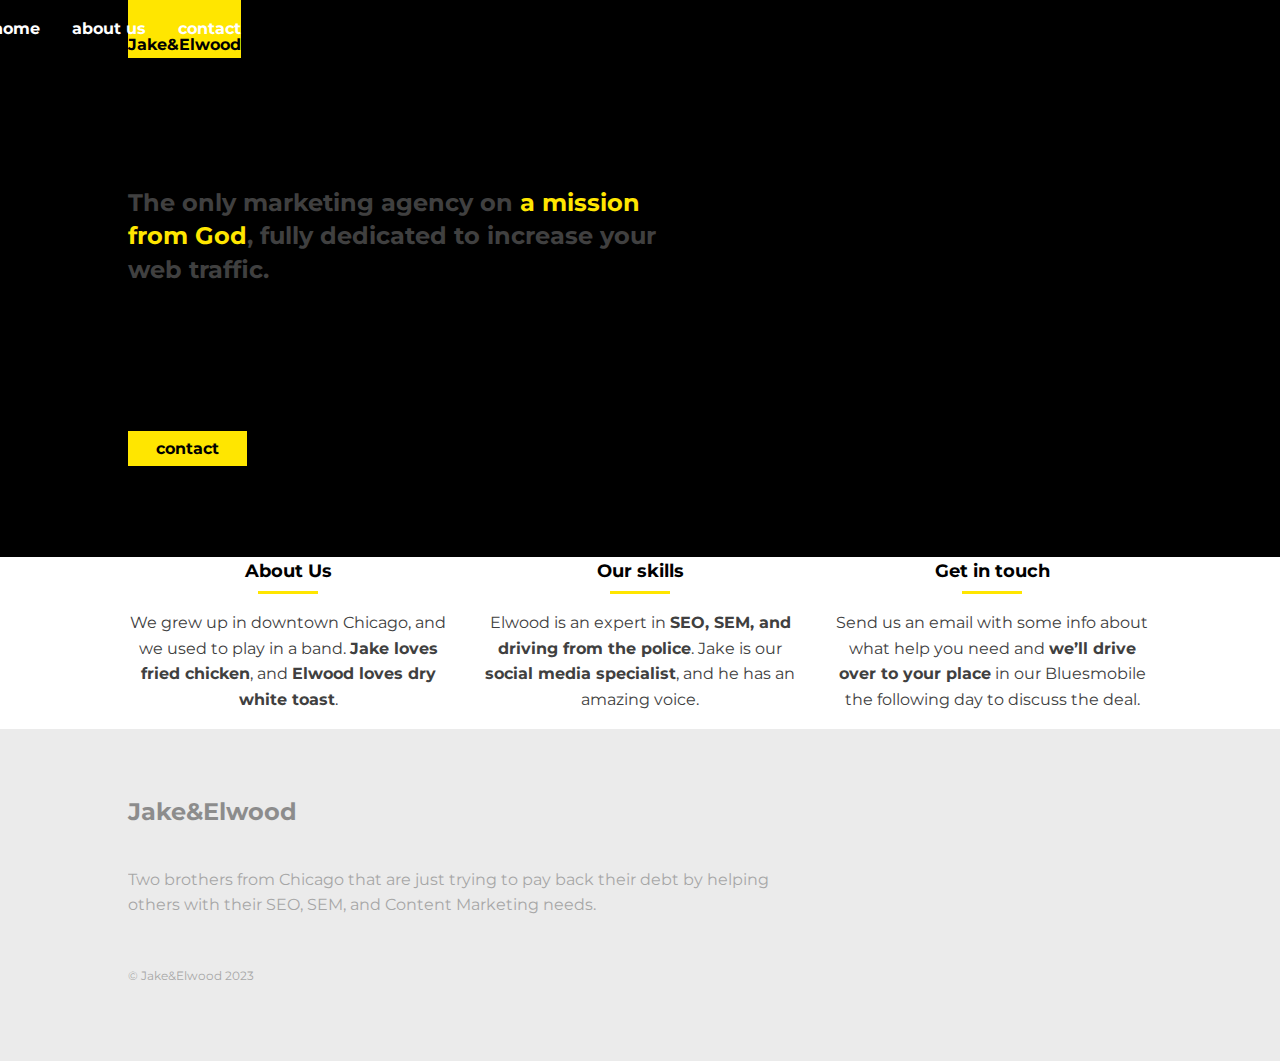
<file: index.html>
<!DOCTYPE html>
<html lang="en">
<head>
    <meta charset="UTF-8">
    <meta name="viewport" content="width=device-width, initial-scale=1.0">
    <title>Document</title>
    <link rel="preconnect" href="https://fonts.googleapis.com">
    <link rel="preconnect" href="https://fonts.gstatic.com" crossorigin>
    <link href="https://fonts.googleapis.com/css2?family=Montserrat:wght@400;700&
    display=swap" rel="stylesheet">
    <link rel="stylesheet" href="https://cdnjs.cloudflare.com/ajax/libs/font-awesome/6.4.0/css/all.min.css" integrity="sha512-iecdLmaskl7CVkqkXNQ/ZH/XLlvWZOJyj7Yy7tcenmpD1ypASozpmT/E0iPtmFIB46ZmdtAc9eNBvH0H/ZpiBw==" crossorigin="anonymous" referrerpolicy="no-referrer" />
    <link rel="stylesheet" href="styles.css/styles.css">
</head>
<body>
    <!-- header -->
    <header class="header">
        <!-- nav -->
        <nav class="navbar main-grid">
            <div class="navbar-content">
                <a class="logo" href="index.html">Jake&amp;Elwood</a>

                <div class="nav navigation-open">
                    <button  aria-label="Close navigation" class="close-nav">&times;</button>
                <ul class="nav-list">
                    <li class="nav-item"><a href="index.html" class="nav-link">home</a></li>
                    <li class="nav-item"><a href="about.html" class="nav-link">about us</a></li>
                    <li class="nav-item"><a href="contact.html" class="nav-link">contact</a></li>
                </ul>
                </div>
            </div>
        </nav>
        <!-- end of nav -->

        <!-- hero -->
        <section class="hero main-grid">
            <div class="col-2">
                <h1 class="hero-title">The only marketing agency on <span class="accent-color">a mission from God</span>, fully dedicated to increase your web traffic. </h1>
                <p class="subtitle">We’re two brothers from Chicago that are trying to pay back our debt. We can help you with <strong>SEO, SEM content marketing</strong> and whatever else.</p>
                <a href="contact.html" class="btn btn-primary">contact</a>
            </div>
        </section>        
        <!-- end of hero -->
    </header>
    <!-- end of header -->

    <!-- main -->
    <main>
        <section class="info main-grid">
            <div class="col">
                <h2 class="section-title section-title-center">About Us</h2>
                <p>We grew up in downtown Chicago, and we used to play in a band. <strong>Jake loves fried chicken</strong>, and <strong>Elwood loves dry white toast</strong>.</p>
            </div>
            <div class="col">
                <h2 class="section-title section-title-center">Our skills</h2>
                <p>Elwood is an expert in <strong>SEO, SEM, and driving from the police</strong>. Jake is our <strong>social media specialist</strong>, and he has an amazing voice.</p>
            </div>
            <div class="col">
                <h2 class="section-title section-title-center">Get in touch</h2>
                <p>Send us an email with some info about what help you need and <strong>we’ll drive over to your place</strong> in our Bluesmobile the following day to discuss the deal.</p>
            </div>
        </section>
    </main>
    <!-- end of main -->

    <!-- footer -->
    <footer class="footer main-grid">
        <div class="footer-info">
            <h2 class="logo footer-logo">
                Jake&amp;Elwood
            </h2>
            <p class="footer-text">Two brothers from Chicago that are just trying to pay back their debt by helping others with their SEO, SEM, and Content Marketing needs.</p>
            <p class="footer-copyright">&copy; Jake&amp;Elwood 2023</p>
        </div>
            <ul class="social-list">
                <li class="social-item"><a href="#" class="social-link"><i class="fa-brands fa-facebook"></i></a></li>
                <li class="social-item"><a href="#" class="social-link"><i class="fa-brands fa-instagram"></i></a></li>
                <li class="social-item"><a href="#" class="social-link"><i class="fa-brands fa-twitter"></i></a></li>
            </ul>
    </footer>
    <!-- end of footer -->
    <script src="script.js"></script>
</body>
</html>
</file>
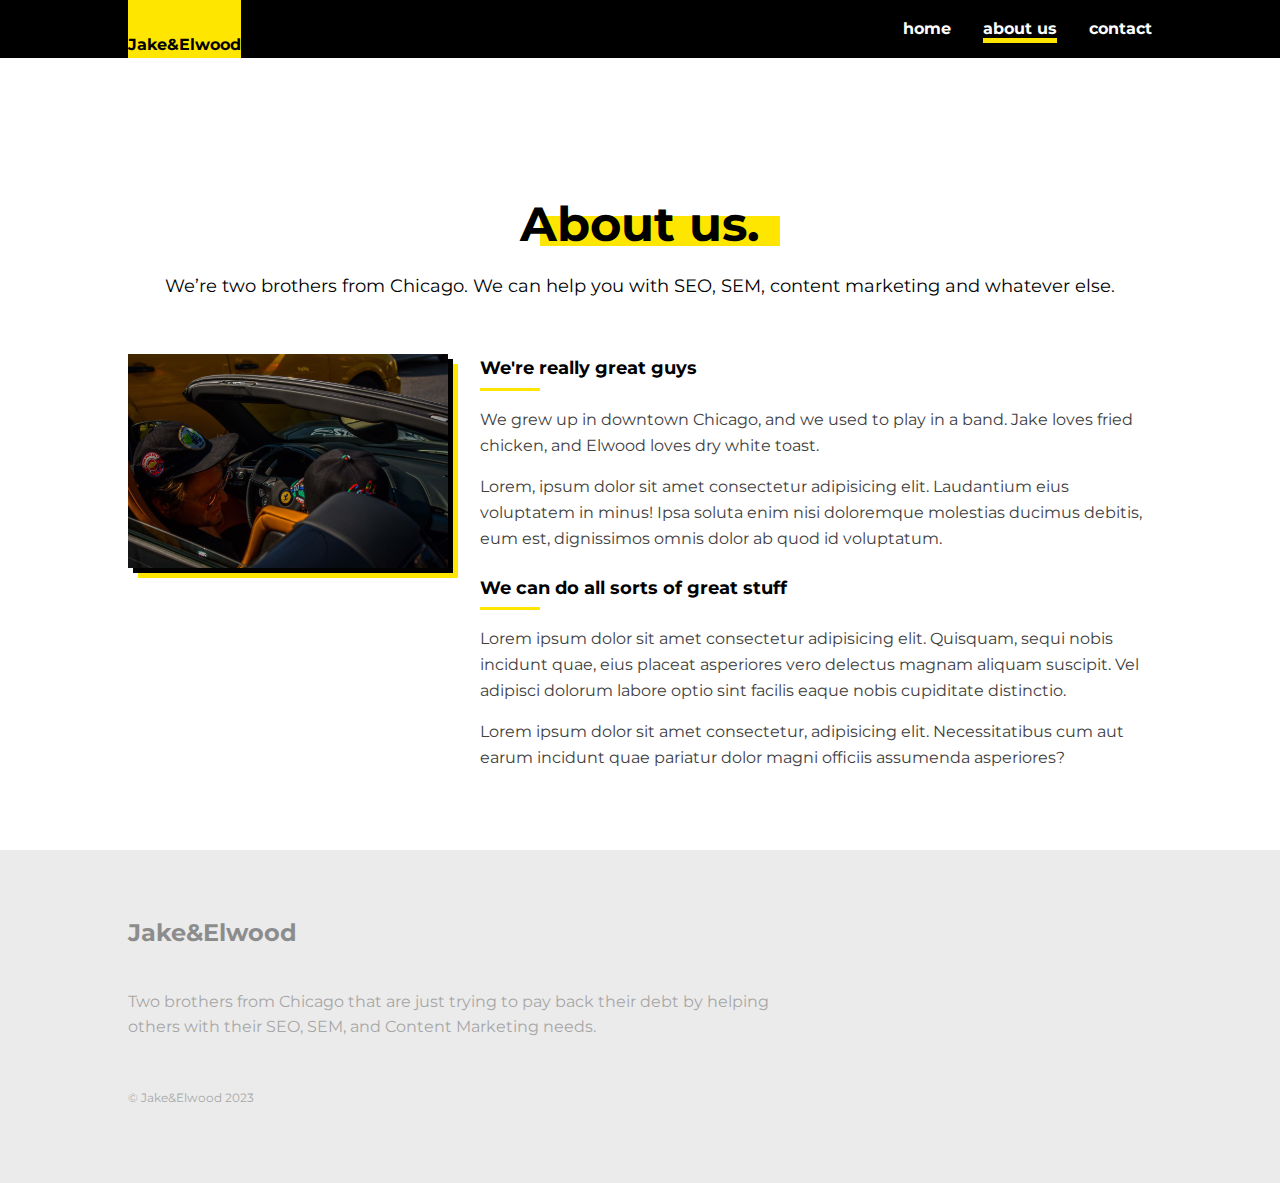
<file: about.html>
<!DOCTYPE html>
<html lang="en">
<head>
    <meta charset="UTF-8">
    <meta name="viewport" content="width=device-width, initial-scale=1.0">
    <title>Document</title>
    <link rel="preconnect" href="https://fonts.googleapis.com">
    <link rel="preconnect" href="https://fonts.gstatic.com" crossorigin>
    <link href="https://fonts.googleapis.com/css2?family=Montserrat:wght@400;700&
    display=swap" rel="stylesheet">
    <link rel="stylesheet" href="https://cdnjs.cloudflare.com/ajax/libs/font-awesome/6.4.0/css/all.min.css" integrity="sha512-iecdLmaskl7CVkqkXNQ/ZH/XLlvWZOJyj7Yy7tcenmpD1ypASozpmT/E0iPtmFIB46ZmdtAc9eNBvH0H/ZpiBw==" crossorigin="anonymous" referrerpolicy="no-referrer" />
    <link rel="stylesheet" href="styles.css/styles.css">
</head>
<body>
    <!-- header -->
    <header class="header">
        <!-- nav -->
        <nav class="navbar main-grid">
            <div class="navbar-content">
                <a class="logo" href="index.html">Jake&amp;Elwood</a>
                <button  aria-label="Open navigation" class="open-nav">&#9776;</button>

                <div class="nav">
                <button  aria-label="Close navigation" class="close-nav">&times;</button>
                <ul class="nav-list">
                    <li class="nav-item"><a href="index.html" class="nav-link">home</a></li>
                    <li class="nav-item"><a href="about.html" class="nav-link current">about us</a></li>
                    <li class="nav-item"><a href="contact.html" class="nav-link">contact</a></li>
                </ul>
                </div>
            </div>
        </nav>
        <!-- end of nav -->
    </header>
    <!-- end of header -->

    <!-- main -->
    <main class="main-content main-grid">
        <h1 class="page-title">About us.</h1>
        <p class="subtitle">We’re two brothers from Chicago. We can help you with SEO, SEM, content marketing and whatever else.</p>
        <img class="main-image" src="img/about.jpg" alt="two men into a car">

        <div class="main-text">
            <h2 class="section-title">We're really great guys</h2>
                <p>We grew up in downtown Chicago, and we used to play in a band. Jake loves fried chicken, and Elwood loves dry white toast. </p>
                <p>Lorem, ipsum dolor sit amet consectetur adipisicing elit. Laudantium eius voluptatem in minus! Ipsa soluta enim nisi doloremque molestias ducimus debitis, eum est, dignissimos omnis dolor ab quod id voluptatum.</p>
                <h2 class="section-title">We can do all sorts of great stuff </h2>
                <p>Lorem ipsum dolor sit amet consectetur adipisicing elit. Quisquam, sequi nobis incidunt quae, eius placeat asperiores vero delectus magnam aliquam suscipit. Vel adipisci dolorum labore optio sint facilis eaque nobis cupiditate distinctio. </p>
                <p>Lorem ipsum dolor sit amet consectetur, adipisicing elit. Necessitatibus cum aut earum incidunt quae pariatur dolor magni officiis assumenda asperiores?</p>
        </div>    
    </main>
    <!-- end of main -->

    <!-- footer -->
    <footer class="footer main-grid">
        <div class="footer-info">
            <h2 class="logo footer-logo">
                Jake&amp;Elwood
            </h2>
            <p class="footer-text">Two brothers from Chicago that are just trying to pay back their debt by helping others with their SEO, SEM, and Content Marketing needs.</p>
            <p class="footer-copyright">&copy; Jake&amp;Elwood 2023</p>
        </div>
            <ul class="social-list">
                <li class="social-item"><a href="#" class="social-link"><i class="fa-brands fa-facebook"></i></a></li>
                <li class="social-item"><a href="#" class="social-link"><i class="fa-brands fa-instagram"></i></a></li>
                <li class="social-item"><a href="#" class="social-link"><i class="fa-brands fa-twitter"></i></a></li>
            </ul>
    </footer>
    <!-- end of footer -->
    <script src="script.js"></script>
</body>
</html>
</file>
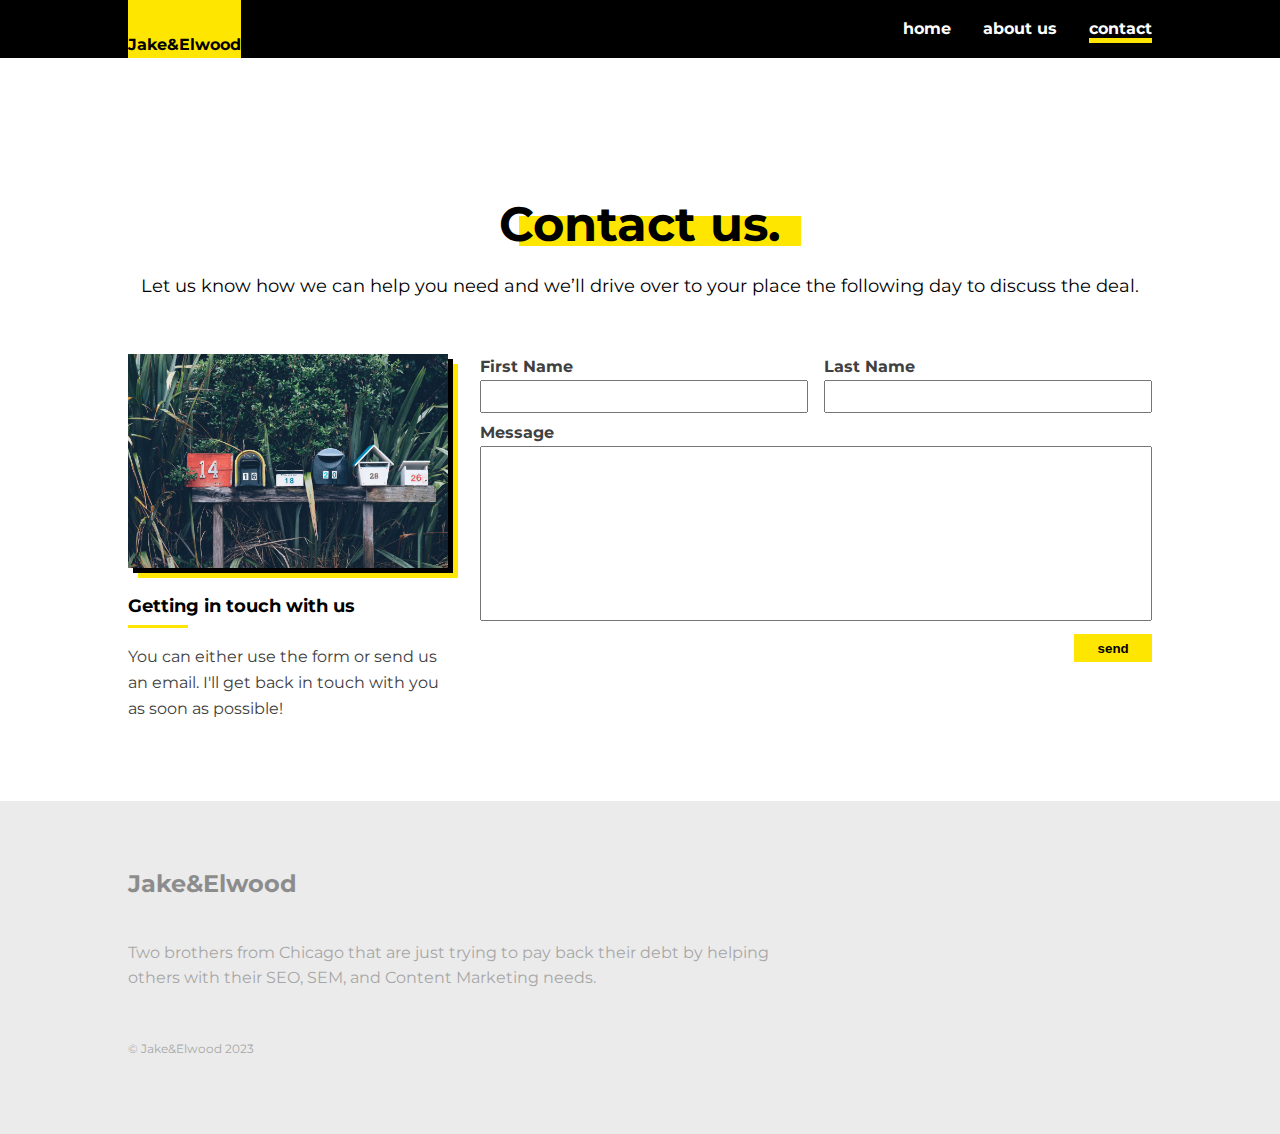
<file: contact.html>
<!DOCTYPE html>
<html lang="en">
<head>
    <meta charset="UTF-8">
    <meta name="viewport" content="width=device-width, initial-scale=1.0">
    <title>Document</title>
    <link rel="preconnect" href="https://fonts.googleapis.com">
    <link rel="preconnect" href="https://fonts.gstatic.com" crossorigin>
    <link href="https://fonts.googleapis.com/css2?family=Montserrat:wght@400;700&
    display=swap" rel="stylesheet">
    <link rel="stylesheet" href="https://cdnjs.cloudflare.com/ajax/libs/font-awesome/6.4.0/css/all.min.css" integrity="sha512-iecdLmaskl7CVkqkXNQ/ZH/XLlvWZOJyj7Yy7tcenmpD1ypASozpmT/E0iPtmFIB46ZmdtAc9eNBvH0H/ZpiBw==" crossorigin="anonymous" referrerpolicy="no-referrer" />
    <link rel="stylesheet" href="styles.css/styles.css">
</head>
<body>
    <!-- header -->
    <header class="header">
        <!-- nav -->
        <nav class="navbar main-grid">
            <div class="navbar-content">
                <a class="logo" href="index.html">Jake&amp;Elwood</a>
                <button  aria-label="Open navigation" class="open-nav">&#9776;</button>

                <div class="nav">
                <button  aria-label="Close navigation" class="close-nav">&times;</button>
                <ul class="nav-list">
                    <li class="nav-item"><a href="index.html" class="nav-link">home</a></li>
                    <li class="nav-item"><a href="about.html" class="nav-link">about us</a></li>
                    <li class="nav-item"><a href="contact.html" class="nav-link current">contact</a></li>
                </ul>
                </div>
            </div>
        </nav>
        <!-- end of nav -->
    </header>
    <!-- end of header -->

    <!-- main -->
    <main class="main-content main-grid">
        <h1 class="page-title">Contact us.</h1>
        <p class="subtitle">Let us know how we can help you need and we’ll drive over to your place the following day to discuss the deal.</p>
        <img class="main-image" src="img/mail.jpg" alt="mail boxex">
        <div class="secondary-text">
            <h2 class="section-title">Getting in touch with us</h2>
            <p>You can either use the form or send us an email. I'll get back in touch with you as soon as possible!</p>
        </div>
        <div class="main-text">
            <form class="contact-form" action="https://formspree.io/f/xjvqgnek" method="POST">
                <label class="fname-label" for="fname">First Name</label>
                <input class="fname-input" id="fname" type="text" name="fname" required>
            
                <label class="lname-label" for="lname">Last Name</label>
                <input class="lname-input" id="lname" type="text" name="lname" required>
            
                <label class="message-label" for="message">Message</label>
                <textarea class="message-textarea" id="message" cols="30" rows="10" name="message" required></textarea>
            
                <button class="btn btn-primary btn-form" type="submit">send</button>
            </form>
            
        </div>    
    </main>
    <!-- end of main -->

    <!-- footer -->
    <footer class="footer main-grid">
        <div class="footer-info">
            <h2 class="logo footer-logo">
                Jake&amp;Elwood
            </h2>
            <p class="footer-text">Two brothers from Chicago that are just trying to pay back their debt by helping others with their SEO, SEM, and Content Marketing needs.</p>
            <p class="footer-copyright">&copy; Jake&amp;Elwood 2023</p>
        </div>
            <ul class="social-list">
                <li class="social-item"><a href="#" class="social-link"><i class="fa-brands fa-facebook"></i></a></li>
                <li class="social-item"><a href="#" class="social-link"><i class="fa-brands fa-instagram"></i></a></li>
                <li class="social-item"><a href="#" class="social-link"><i class="fa-brands fa-twitter"></i></a></li>
            </ul>
    </footer>
    <!-- end of footer -->
    <script src="script.js"></script>
</body>
</html>
</file>
<file: styles.css/styles.css>
/* 
===================
General
===================
*/
* {
    box-sizing: border-box;
}
body {
    margin: 0;
    font-family: 'Montserrat', sans-serif;
    font-size: 1rem;
    color: #404040;
    line-height: 1.6;
}

h1, h2, strong {
    font-weight: 700;
}

a {
    text-decoration: none;
}

li {
    list-style-type: none;
}

img {
    max-width: 100%;
}
.accent-color {
    color: #FFE600;
}

.btn {
    padding: .5em 1.75em;
    font-weight: 700;
    margin-top: .5em;
    border: none;
    cursor: pointer;
}
.btn-primary {
    background-color: #FFE600;
    color: #000;
    justify-self: start;
}
.btn-primary:hover,
.btn-primary:focus {
    background-color: #ffc400;
}

.current {
    border-bottom: 5px solid #FFE600;
}

.page-title,
.subtitle {
    color: #000;
    grid-column: 2 / -1;
    text-align: center;
}

.page-title {
    font-size: 3rem;
    margin-bottom: 0;
    justify-self: center;
    position: relative;
}
.page-title::after {
    content: "";
    position: absolute;
    top: 30px;
    left: 20px;
    background-color: #FFE600;
    width: 100%;
    height: 30px;
    z-index: -1;
}

.subtitle {
    font-size: 1.125rem;
    margin: .5em 0 3em;
}

.section-title {
    font-size: 1.125rem;
    color: #000;
    margin-top: 1.25em;
}

.section-title:first-child {
    margin-top: 0;
}

.section-title-center::after {
    margin-left: auto;
    margin-right: auto;
}

.section-title::after {
    content: "";
    display: block;
    width: 60px;
    height: 3px;
    margin-top: 5px;
    background-color: #FFE600;
}
/* 
===================
Layout
===================
*/
.main-grid {
    display: grid;
    grid-template-columns: minmax(1em, 1fr) minmax(0px, 500px) minmax(1em, 1fr);
    column-gap: 2em;
}

@media (min-width: 600px) {
    .main-grid {
        grid-template-columns: minmax(1em, 1fr) repeat(3, minmax(130px, 320px)) minmax(1em, 1fr);
    }
}

/* 
===================
Navbar
===================
*/

.header {
    background-color: #000;
}
.header-home {
    background-image: linear-gradient(to bottom, rgba(0, 0, 0, 0.8), rgba(0, 0, 0, 0.8)), url(/img/bg-1.jpg);
    background-size: cover;
    background-position: center;
    color:#fff;
    padding: 0 2em 1em 2em;
}
.navbar {
    margin-bottom: 2em;
}
.navbar-content {
    display: flex;
    grid-column: 2 / -2;
}

.logo {
    display: inline-block;
    background-color: #FFE600;
    padding-top: 2em;
    font-weight: bold;
    color: #000;
}

.nav {
    background-color: #000;
    position: fixed;
    width: 100%;
    top: 0;
    right: 0;
    bottom: 0;
    left: 100%;    
    transform: translateX(0);
    transition: transform 250ms;
}
.navigation-open {
    transform: translateX(-100%);
}

.nav-list {
    display: flex;
    margin: 0;
    padding: 0;
    height: 100%;
    align-items: center;
    justify-content:space-around;
    flex-direction: column;
}


.nav-link {
    color: #fff;
    font-size: 3rem;
    font-weight: 700;
}

.nav-link:hover,
.nav-link:focus {
    color: #FFE600;
}

.close-nav {
    border: none;
    background-color: transparent;
    color: #FFE600;
    font-weight: 500;
    font-size: 3rem;
    cursor: pointer;
    padding: .5em;
    position: absolute;
}

.open-nav {
    border: none;
    background-color: transparent;
    color: #fff;
    padding: 0.5em;
    font-size: 1.5em;
    margin-left: auto;
    cursor: pointer;
    align-self: flex-end;
}

@media (min-width: 600px) {
    .open-nav, 
    .close-nav {
        display: none;
    }
    .nav {
        position: initial;
        background-color: transparent;
    }
    .nav-list {
        flex-direction: row;
        justify-content: flex-end;
    }
    .nav-item {
        margin-left: 2em;
    }
    .nav-link {
        font-size: 1rem;
    }
}

/* 
===================
Hero
===================
*/


.hero > * {
    grid-column: 2 / -2;
    margin-right: 20%;
}
.hero-title {
    font-size: 1.5rem;
    line-height: 1.4;
    margin-top: 0;
    margin-bottom: 0;
}

.hero-subtitle {
    font-size: 1.125rem;
}

@media (min-width: 600px) {
    
    .hero {
        padding: 6em 0;
    }
    
    .hero > * {
        grid-column: 2 / span 2;
    }

}
/* 
===================
Info
===================
*/

.info {
    padding: 0 2em;
    text-align: center;
}
.col {
    grid-column: 2/-2;
}

@media (min-width: 600px) {
    .col {
        grid-column: span 1;
    }
    .col:first-child {
        grid-column: 2 / span 1;
    }
}
/* 
===================
Footer
===================
*/
.footer {
    background-color: #ebebeb;
    padding: 4em 0;
    text-align: center;

    grid-template-areas: 
    ". social ."
    ". info ."
}

.footer-info,
.social-list {
    grid-column: 2 / -2;
}

.footer-info {
    grid-area: info;
}

.social-list {
    grid-area: social;
    padding: 0;
    margin: 0 0 2em;
    display: flex;
    justify-content: center;
}
.social-link {
    color: #000;
    margin: 0 .5em;
    font-size: 1.5rem;
}
.social-link:hover {
    color: #777;
}
.footer-logo,
.footer-text,
.footer-copyright {
    opacity: .4;
}
.footer-logo {
    margin-top: 0;
    padding: 0;
    background-color: transparent;
}
.footer-copyright {
    font-size: .75rem;
    margin-top: 4em;
}

@media (min-width: 600px) {
    .footer {
        grid-template-areas: 
        ". info info social ."
    }
    .footer-info {
        text-align: left;
    }
    .social-list {
        justify-content: flex-end;
    }
}

/* 
===================
about page
===================
*/
.main-content {
    padding: 4em 0;
}
.main-content > * {
    grid-column: 2 / -2;
}
.main-image {
    margin-bottom: 1.5em;
    box-shadow: 5px 5px 0px black, 10px 10px 0 #FFE600;
}


@media (min-width: 600px) {
    .main-image,
    .secondary-text {
        grid-column: 2;
    }
    .main-text {
        grid-column: 3/ span 2;
        grid-row: span 2;
    }
    .secondary-text {
        order: 2;
    }
}

/* 
===================
form
===================
*/
.contact-form {
    display: grid;
}
label {
    font-weight: 700;
}
input,
textarea {
    margin-bottom: .5em;
    padding: .5em;
    font-family: inherit;
}
textarea {
    resize: none;
    /* height: 100px; */
}
.btn-form {
    justify-self: end;
}

@media (min-width: 600px) {
    .contact-form {
        grid-template-columns: repeat(2, 1fr);
        grid-auto-flow: dense;
        grid-column-gap: 1em;
    }
    
    .fname-label,
    .fname-input {
        grid-column: 1;
    }
    
    .lname-label,
    .lname-input {
        grid-column: 2;
    }
    
    .message-label,
    .message-textarea {
        grid-column: span 2;
    }
    
    .btn-form {
        grid-column: 2;
    }
    
}
</file>
